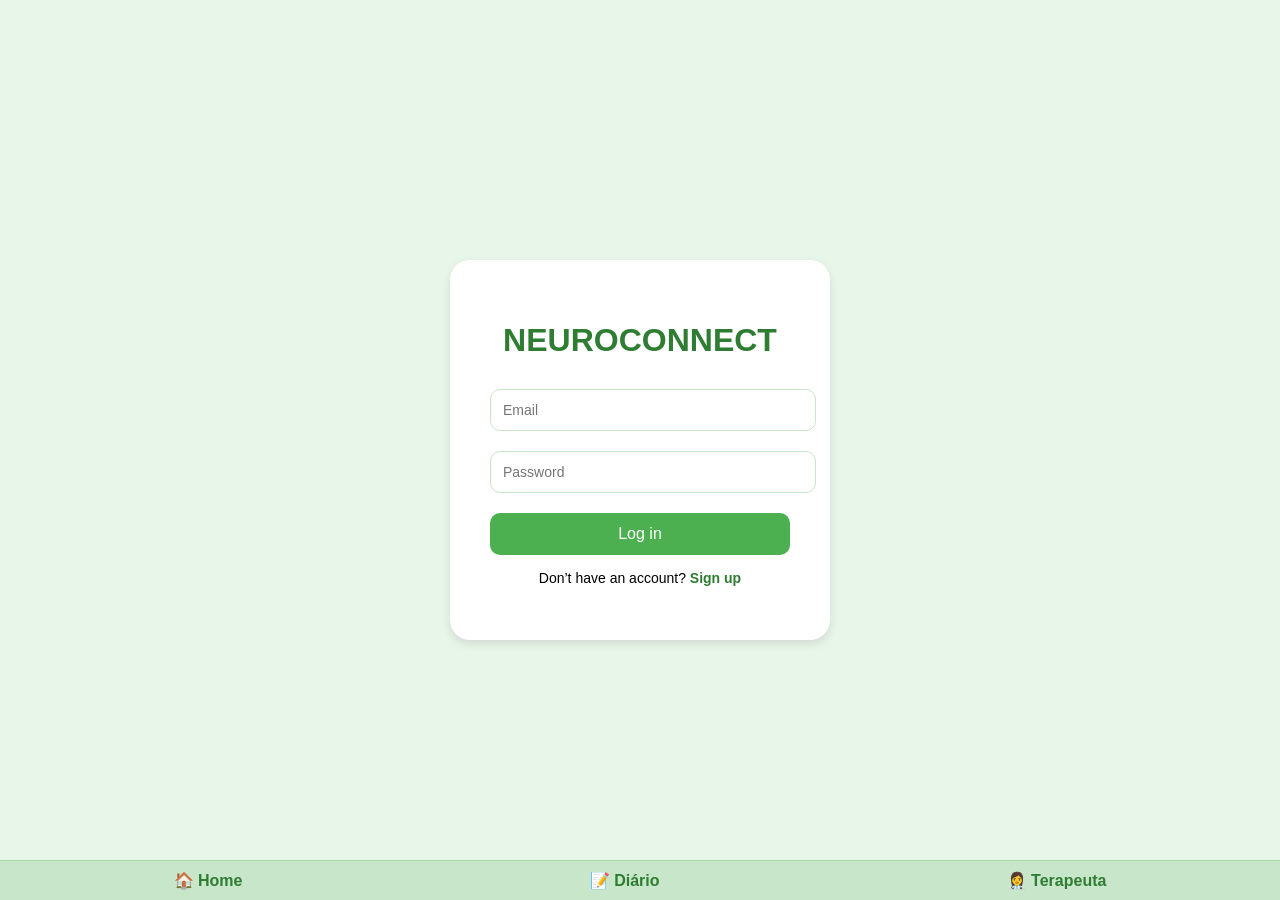
<file: index.html>
<!DOCTYPE html>
<html lang="en">
<head>
  <meta charset="UTF-8" />
  <meta name="viewport" content="width=device-width, initial-scale=1.0"/>
  <title>NeuroConnect</title>
  <link rel="stylesheet" href="style.css" />
</head>
<body>
  <nav class="main-nav">
  <a href="home.html">🏠 Home</a>
  <a href="journal.html">📝 Diário</a>
  <a href="dashboard.html">👩‍⚕️ Terapeuta</a>
</nav>
  <div class="login-container">
    <h1>NEUROCONNECT</h1>
    <form id="loginForm">
      <input type="email" placeholder="Email" required />
      <input type="password" placeholder="Password" required />
      <button type="submit">Log in</button>
      <p>Don’t have an account? <a href="#">Sign up</a></p>
    </form>
  </div>

  <script src="app.js"></script>
</body>
</html>
</file>
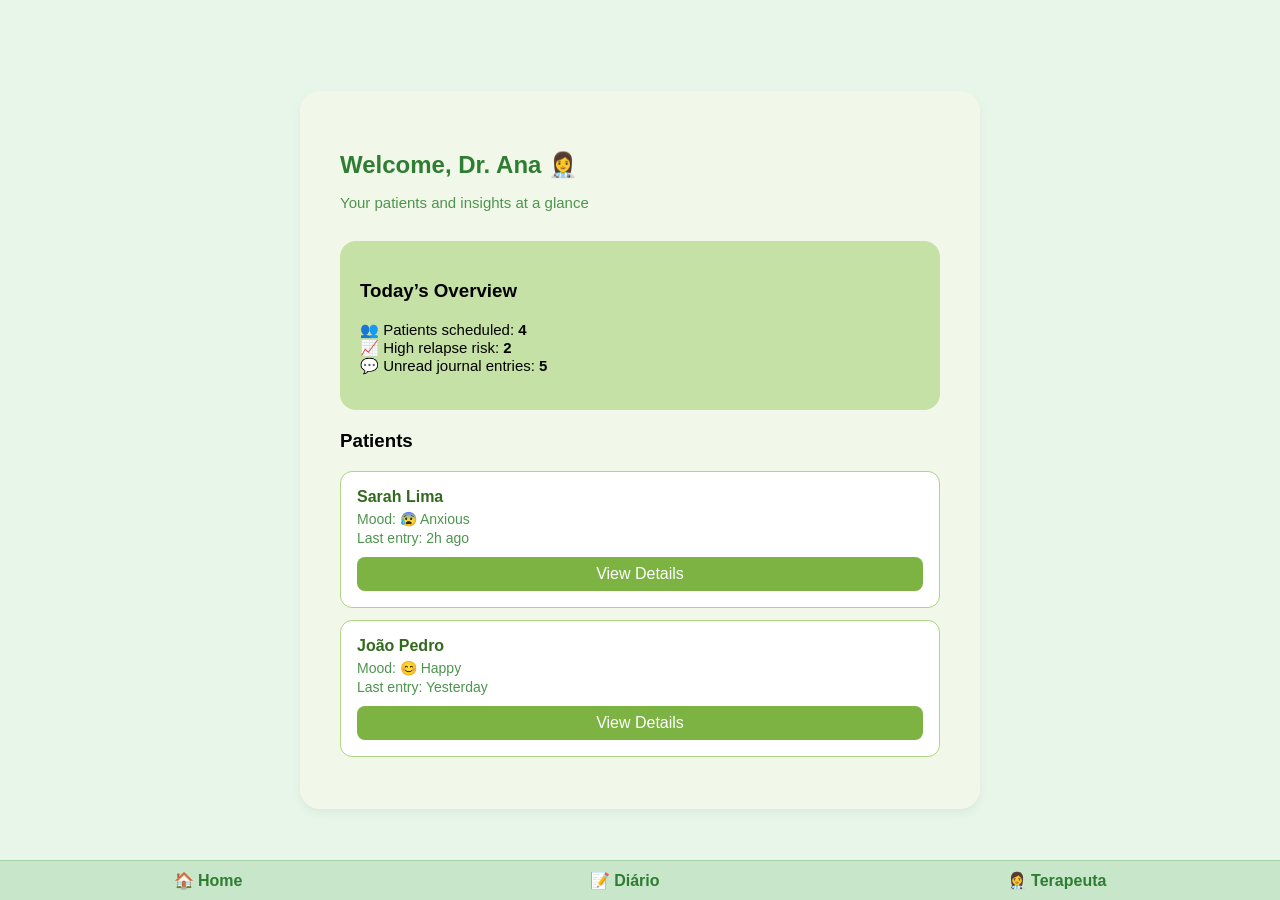
<file: dashboard.html>
<!DOCTYPE html>
<html lang="en">
<head>
  <meta charset="UTF-8" />
  <meta name="viewport" content="width=device-width, initial-scale=1.0"/>
  <title>NeuroConnect - Therapist Dashboard</title>
  <link rel="stylesheet" href="style.css" />
</head>
<body>
  <nav class="main-nav">
  <a href="home.html">🏠 Home</a>
  <a href="journal.html">📝 Diário</a>
  <a href="dashboard.html">👩‍⚕️ Terapeuta</a>
</nav>
  <div class="dashboard-container">
    <header>
      <h2>Welcome, Dr. Ana 👩‍⚕️</h2>
      <p>Your patients and insights at a glance</p>
    </header>

    <section class="summary-box">
      <h3>Today’s Overview</h3>
      <ul>
        <li>👥 Patients scheduled: <strong>4</strong></li>
        <li>📈 High relapse risk: <strong>2</strong></li>
        <li>💬 Unread journal entries: <strong>5</strong></li>
      </ul>
    </section>

    <section class="patients-list">
      <h3>Patients</h3>
      <div class="patient-card">
        <h4>Sarah Lima</h4>
        <p>Mood: 😰 Anxious</p>
        <p>Last entry: 2h ago</p>
        <button onclick="viewDetails('Sarah Lima')">View Details</button>
      </div>
      <div class="patient-card">
        <h4>João Pedro</h4>
        <p>Mood: 😊 Happy</p>
        <p>Last entry: Yesterday</p>
        <button onclick="viewDetails('João Pedro')">View Details</button>
      </div>
    </section>
  </div>

  <script>
    function viewDetails(name) {
      alert("Loading full record for " + name);
      // Aqui futuramente pode abrir prontuário completo
    }
  </script>
</body>
</html>
</file>
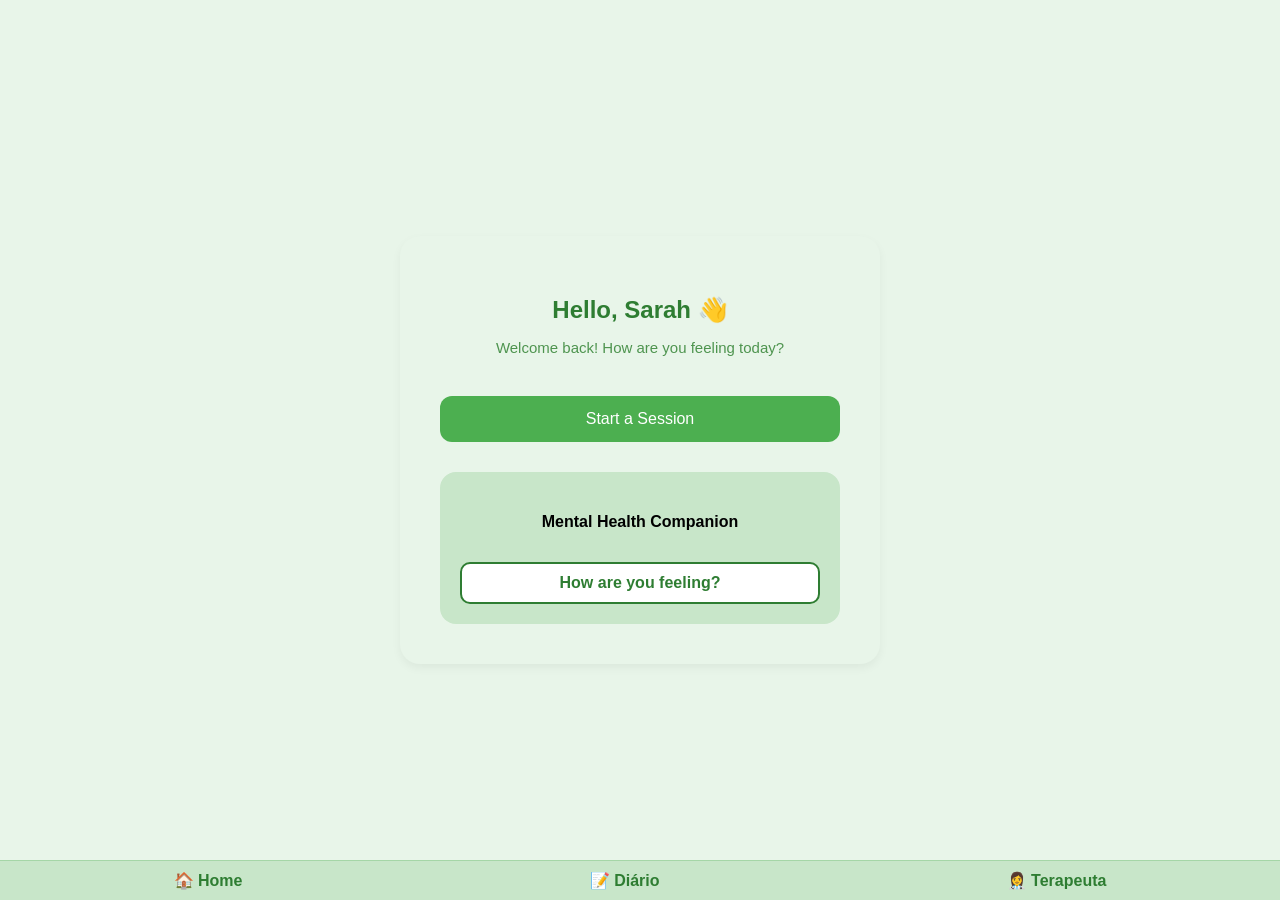
<file: home.html>
<!DOCTYPE html>
<html lang="en">
<head>
  <meta charset="UTF-8" />
  <meta name="viewport" content="width=device-width, initial-scale=1.0"/>
  <title>NeuroConnect - Home</title>
  <link rel="stylesheet" href="style.css" />
</head>
<body>
  <nav class="main-nav">
  <a href="home.html">🏠 Home</a>
  <a href="journal.html">📝 Diário</a>
  <a href="dashboard.html">👩‍⚕️ Terapeuta</a>
</nav>
  <div class="home-container">
    <header>
      <h2>Hello, Sarah 👋</h2>
      <p>Welcome back! How are you feeling today?</p>
    </header>

    <main>
      <button class="btn-session">Start a Session</button>

      <div class="companion-box">
        <h4>Mental Health Companion</h4>
        <button class="btn-secondary" onclick="goToJournal()">How are you feeling?</button>
      </div>
    </main>
  </div>

  <script>
    function goToJournal() {
      window.location.href = "journal.html";
    }
  </script>
</body>
</html>
</file>
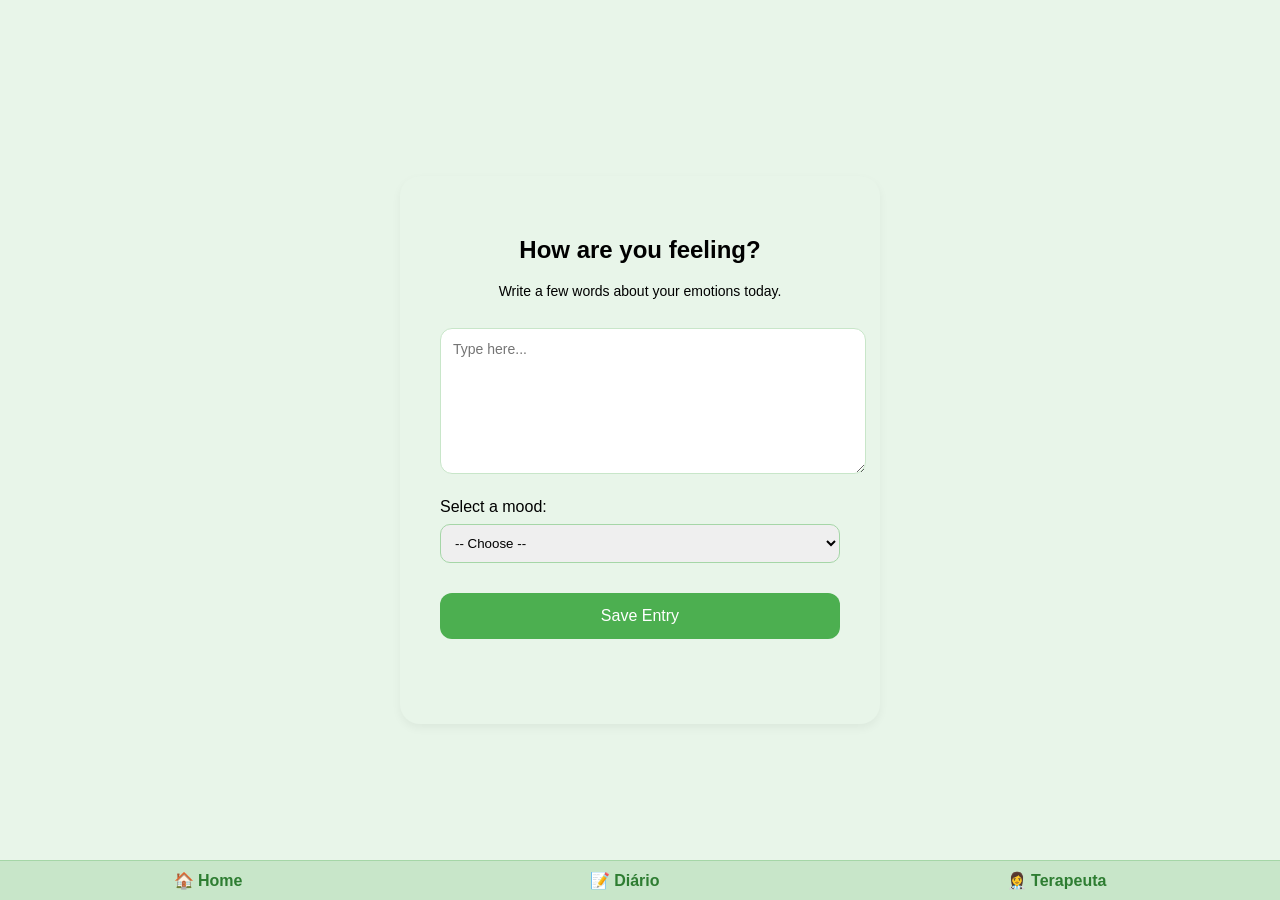
<file: journal.html>
<!DOCTYPE html>
<html lang="en">
<head>
  <meta charset="UTF-8" />
  <meta name="viewport" content="width=device-width, initial-scale=1.0"/>
  <title>NeuroConnect - Emotional Journal</title>
  <link rel="stylesheet" href="style.css" />
</head>
<body>
  <nav class="main-nav">
  <a href="home.html">🏠 Home</a>
  <a href="journal.html">📝 Diário</a>
  <a href="dashboard.html">👩‍⚕️ Terapeuta</a>
</nav>
  <div class="journal-container">
    <h2>How are you feeling?</h2>
    <p>Write a few words about your emotions today.</p>

    <textarea id="emotionText" placeholder="Type here..."></textarea>

    <div class="emotion-select">
      <label>Select a mood:</label>
      <select id="mood">
        <option value="">-- Choose --</option>
        <option value="Happy 😊">Happy 😊</option>
        <option value="Sad 😢">Sad 😢</option>
        <option value="Anxious 😰">Anxious 😰</option>
        <option value="Calm 😌">Calm 😌</option>
        <option value="Angry 😡">Angry 😡</option>
        <option value="Grateful 🙏">Grateful 🙏</option>
      </select>
    </div>

    <button class="btn-session" onclick="saveJournal()">Save Entry</button>

    <p id="feedback" class="feedback-text"></p>
  </div>

  <script>
    function saveJournal() {
      const text = document.getElementById("emotionText").value;
      const mood = document.getElementById("mood").value;
      const feedback = document.getElementById("feedback");

      if (text.trim() === "" || mood === "") {
        feedback.textContent = "Please write something and choose a mood.";
        feedback.style.color = "#c62828";
        return;
      }

      // Simulação de salvamento
      feedback.textContent = "Entry saved successfully ✅";
      feedback.style.color = "#2e7d32";

      // Limpa os campos
      document.getElementById("emotionText").value = "";
      document.getElementById("mood").value = "";
    }
  </script>
</body>
</html>
</file>
<file: style.css>
body {
  margin: 0;
  padding: 0;
  font-family: "Segoe UI", sans-serif;
  background: #e8f5e9;
  display: flex;
  justify-content: center;
  align-items: center;
  height: 100vh;
}

.login-container {
  background: #ffffff;
  padding: 40px;
  border-radius: 20px;
  box-shadow: 0 4px 10px rgba(0,0,0,0.1);
  width: 300px;
  text-align: center;
}

h1 {
  color: #2e7d32;
  margin-bottom: 20px;
}

input {
  width: 100%;
  padding: 12px;
  margin: 10px 0;
  border-radius: 10px;
  border: 1px solid #c8e6c9;
  font-size: 14px;
}

button {
  width: 100%;
  background-color: #4caf50;
  color: white;
  padding: 12px;
  border: none;
  border-radius: 10px;
  font-size: 16px;
  cursor: pointer;
  margin-top: 10px;
}

button:hover {
  background-color: #388e3c;
}

p {
  font-size: 14px;
  margin-top: 15px;
}

a {
  color: #2e7d32;
  text-decoration: none;
  font-weight: bold;
}
.home-container {
  background: #e8f5e9;
  padding: 40px;
  border-radius: 20px;
  width: 90%;
  max-width: 400px;
  margin: auto;
  box-shadow: 0 4px 10px rgba(0,0,0,0.05);
  text-align: center;
}

header h2 {
  color: #2e7d32;
  margin-bottom: 5px;
}

header p {
  color: #4e944f;
  font-size: 15px;
  margin-bottom: 30px;
}

.btn-session {
  width: 100%;
  background-color: #4caf50;
  color: white;
  padding: 14px;
  border: none;
  border-radius: 12px;
  font-size: 16px;
  margin-bottom: 30px;
  cursor: pointer;
}

.btn-session:hover {
  background-color: #388e3c;
}

.companion-box {
  background-color: #c8e6c9;
  padding: 20px;
  border-radius: 16px;
}

.btn-secondary {
  margin-top: 10px;
  background: #ffffff;
  color: #2e7d32;
  border: 2px solid #2e7d32;
  padding: 10px 16px;
  border-radius: 10px;
  cursor: pointer;
  font-weight: bold;
}

.btn-secondary:hover {
  background: #2e7d32;
  color: white;
}
.journal-container {
  background: #e8f5e9;
  padding: 40px;
  border-radius: 20px;
  width: 90%;
  max-width: 400px;
  margin: auto;
  box-shadow: 0 4px 10px rgba(0,0,0,0.05);
  text-align: center;
}

textarea {
  width: 100%;
  height: 120px;
  border-radius: 12px;
  border: 1px solid #c8e6c9;
  padding: 12px;
  margin-top: 15px;
  resize: vertical;
  font-size: 14px;
  font-family: inherit;
}

.emotion-select {
  margin: 20px 0;
  text-align: left;
}

select {
  width: 100%;
  padding: 10px;
  border-radius: 10px;
  border: 1px solid #a5d6a7;
  margin-top: 8px;
}

.feedback-text {
  margin-top: 15px;
  font-weight: bold;
}
.dashboard-container {
  background: #f1f8e9;
  padding: 40px;
  border-radius: 20px;
  width: 90%;
  max-width: 600px;
  margin: auto;
  box-shadow: 0 4px 10px rgba(0,0,0,0.05);
  font-family: "Segoe UI", sans-serif;
}

.summary-box {
  background: #c5e1a5;
  padding: 20px;
  border-radius: 16px;
  margin: 20px 0;
}

.summary-box ul {
  list-style: none;
  padding-left: 0;
  font-size: 15px;
}

.patients-list {
  margin-top: 20px;
}

.patient-card {
  background: #ffffff;
  border: 1px solid #aed581;
  border-radius: 12px;
  padding: 16px;
  margin-bottom: 12px;
}

.patient-card h4 {
  margin: 0 0 5px;
  color: #33691e;
}

.patient-card p {
  margin: 3px 0;
  font-size: 14px;
  color: #4e944f;
}

.patient-card button {
  margin-top: 8px;
  background: #7cb342;
  border: none;
  padding: 8px 12px;
  color: white;
  border-radius: 8px;
  cursor: pointer;
}

.patient-card button:hover {
  background: #558b2f;
}
.main-nav {
  position: fixed;
  bottom: 0;
  left: 0;
  right: 0;
  background: #c8e6c9;
  display: flex;
  justify-content: space-around;
  padding: 10px 0;
  border-top: 1px solid #a5d6a7;
  z-index: 1000;
}

.main-nav a {
  color: #2e7d32;
  text-decoration: none;
  font-weight: bold;
  font-size: 16px;
}

.main-nav a:hover {
  text-decoration: underline;
}
@media (max-width: 600px) {
  .login-container,
  .home-container,
  .journal-container,
  .dashboard-container {
    width: 95%;
    padding: 20px;
  }

  .btn-session,
  .btn-secondary,
  textarea,
  select {
    font-size: 14px;
  }

  .main-nav a {
    font-size: 14px;
  }
}
</file>
